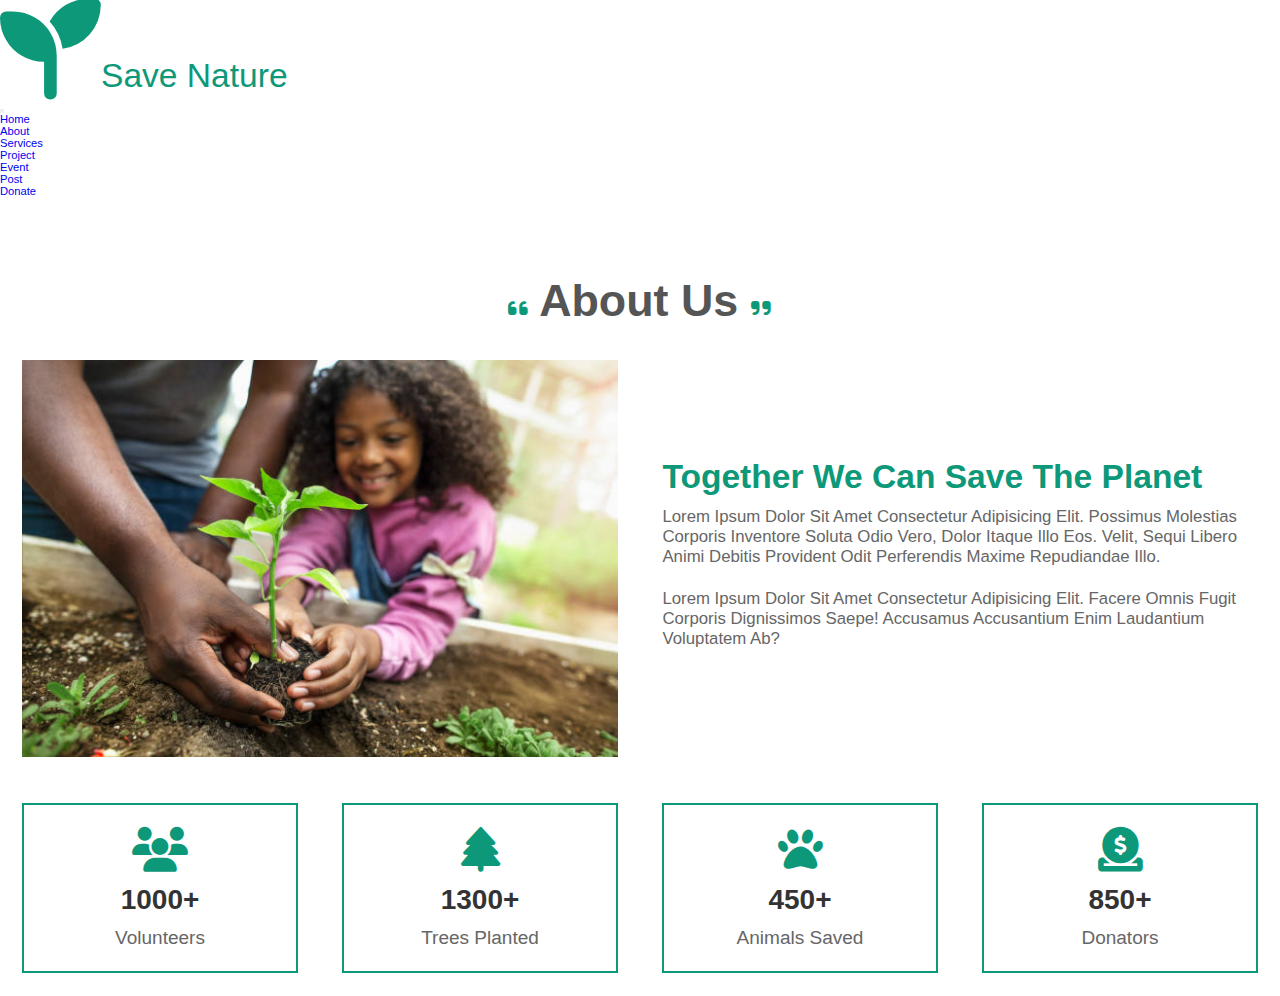
<file: about.html>
<!DOCTYPE html>
<html lang="en">

<head>
    <meta charset="UTF-8">
    <meta name="viewport" content="width=device-width, initial-scale=1.0">
    <title>Save Nature</title>

    <!-- font awesome cdn link  -->
    <link rel="stylesheet" href="https://cdnjs.cloudflare.com/ajax/libs/font-awesome/6.2.0/css/all.min.css">

    <!--css file link-->
    <link rel="stylesheet" href="https://cdn.jsdelivr.net/npm/bootstrap@4.1.3/dist/css/bootstrap.min.css"
        integrity="sha384-MCw98/SFnGE8fJT3GXwEOngsV7Zt27NXFoaoApmYm81iuXoPkFOJwJ8ERdknLPMO" crossorigin="anonymous">

    <!-- custom css file link  -->
    <link rel="stylesheet" href="style.css">

</head>

<body>


<!-- header section starts  -->

<div class="container-fluid ">
    <div class="row">
        <div class="col-4"> <a href="index.html" class="homelogo"><i class="fas fa-seedling fa-spin fa-3x"></i>save
                nature</a>
        </div>
        <div class="col-8">
            <nav class="navbar navbar-expand-lg navbar-light bg-light">
               
                <button class="navbar-toggler" type="button" data-toggle="collapse" data-target="#navbarNav"
                    aria-controls="navbarNav" aria-expanded="false" aria-label="Toggle navigation">
                    <span class="navbar-toggler-icon"></span>
                </button>
                <div class="collapse navbar-collapse" id="navbarNav">
                    <ul class="navbar-nav">
                        <li class="nav-item active">
                            <a class="nav-link" href="index.html">Home <span class="sr-only">(current)</span></a>
                        </li>
                        <li class="nav-item">
                            <a class="nav-link" href="about.html">About</a>
                        </li>
                        <li class="nav-item">
                            <a class="nav-link" href="services.html">Services</a>
                        </li>
                        <li class="nav-item">
                            <a class="nav-link" href="project.html">Project</a>
                        </li>
                        <li class="nav-item">
                            <a class="nav-link" href="event.html">Event</a>
                        </li>
                        <li class="nav-item">
                            <a class="nav-link" href="post#">Post</a>
                        </li>
                        <li class="nav-item">
                            <a class="nav-link" href="donate.html">Donate</a>
                        </li>
                    </ul>
                </div>
            </nav>

        </div>
    </div>
</div>

<!-- header section ends -->



 <!-- about section starts  -->

 <section class="about" id="about">

    <h1 class="heading"> <i class="fas fa-quote-left"></i> about us <i class="fas fa-quote-right"></i> </h1>

    <div class="row">

        <div class="image">
            <img src="images/about-img.jpg" alt="">
        </div>

        <div class="content">
            <h3>together we can save the planet</h3>
            <p>Lorem ipsum dolor sit amet consectetur adipisicing elit. Possimus molestias corporis inventore soluta
                odio vero, dolor itaque illo eos. Velit, sequi libero animi debitis provident odit perferendis
                maxime repudiandae illo.</p>
            <p>Lorem ipsum dolor sit amet consectetur adipisicing elit. Facere omnis fugit corporis dignissimos
                saepe! Accusamus accusantium enim laudantium voluptatem ab?</p>
            
        </div>

    </div>

    <div class="box-container">

        <div class="box">
            <i class="fas fa-users"></i>
            <h3>1000+</h3>
            <p>volunteers</p>
        </div>

        <div class="box">
            <i class="fas fa-tree"></i>
            <h3>1300+</h3>
            <p>trees planted</p>
        </div>

        <div class="box">
            <i class="fas fa-paw"></i>
            <h3>450+</h3>
            <p>animals saved</p>
        </div>

        <div class="box">
            <i class="fas fa-donate"></i>
            <h3>850+</h3>
            <p>donators</p>
        </div>

    </div>

</section>

<!-- about section ends -->
</file>
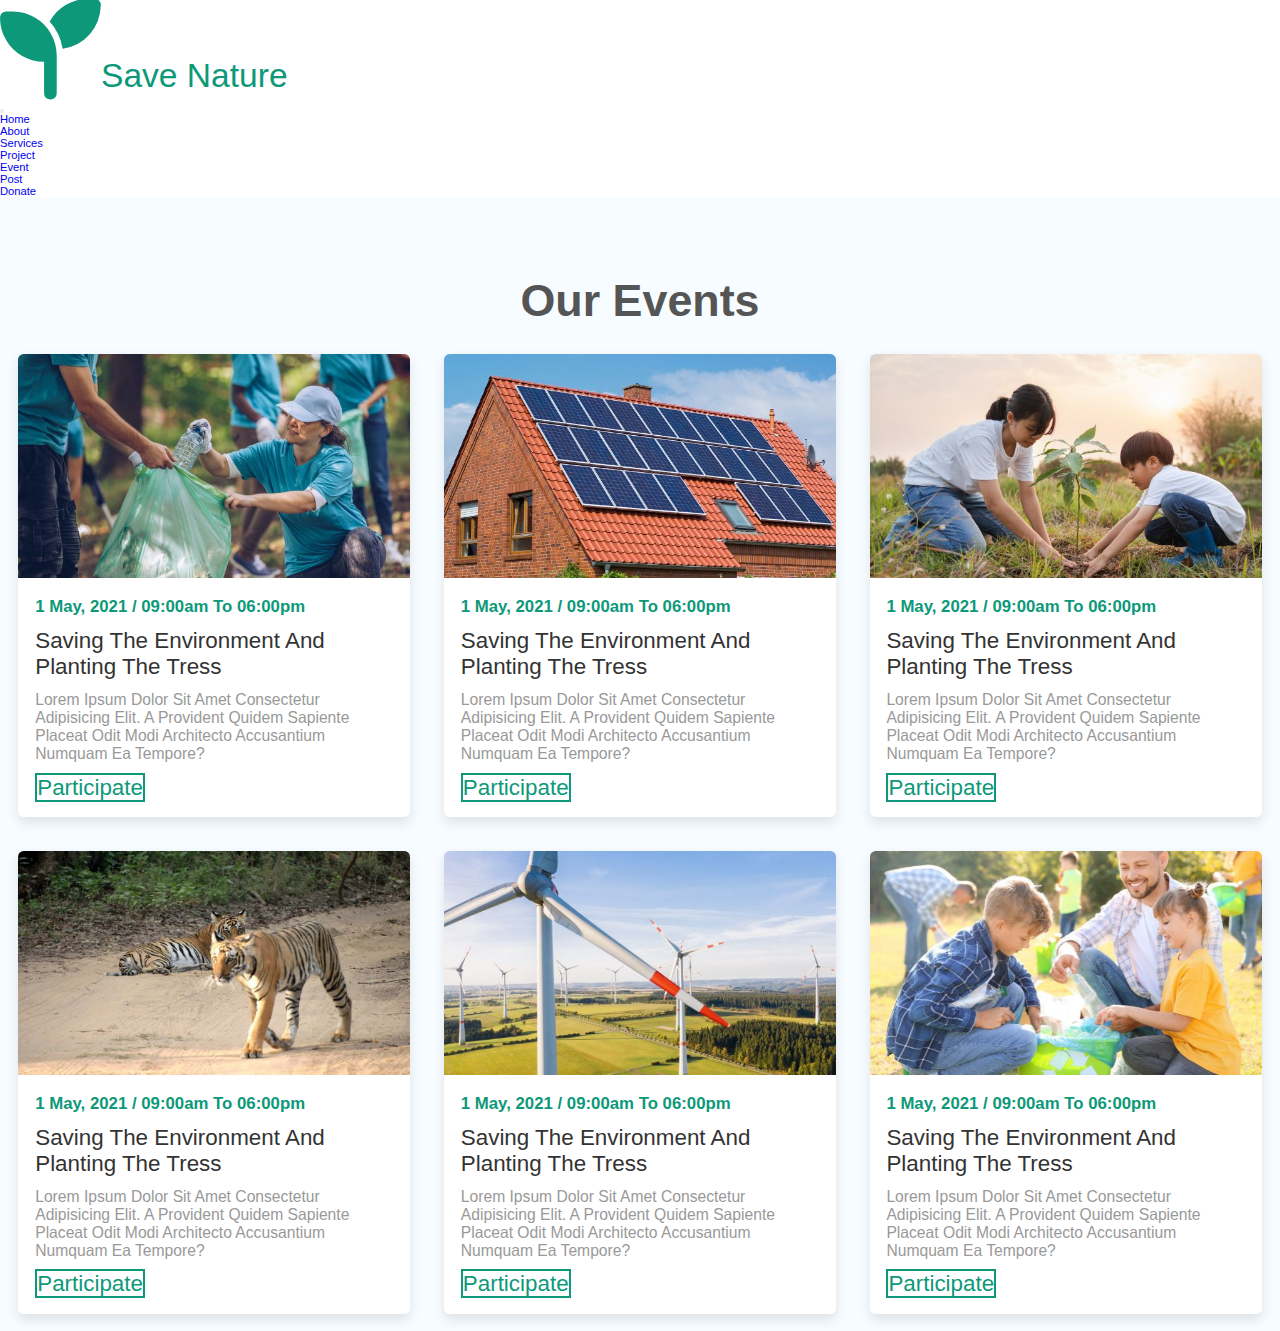
<file: event.html>
<!DOCTYPE html>
 <html lang="en">
 
 <head>
     <meta charset="UTF-8">
     <meta name="viewport" content="width=device-width, initial-scale=1.0">
     <title>Save Nature</title>
 
     <!-- font awesome cdn link  -->
     <link rel="stylesheet" href="https://cdnjs.cloudflare.com/ajax/libs/font-awesome/6.2.0/css/all.min.css">
 
     <!--css file link-->
     <link rel="stylesheet" href="https://cdn.jsdelivr.net/npm/bootstrap@4.1.3/dist/css/bootstrap.min.css"
         integrity="sha384-MCw98/SFnGE8fJT3GXwEOngsV7Zt27NXFoaoApmYm81iuXoPkFOJwJ8ERdknLPMO" crossorigin="anonymous">
 
     <!-- custom css file link  -->
     <link rel="stylesheet" href="style.css">
 
 </head>
 
 <body>
 
 
 <!-- header section starts  -->
 
 <div class="container-fluid ">
     <div class="row">
         <div class="col-4"> <a href="index.html" class="homelogo"><i class="fas fa-seedling fa-spin fa-3x"></i>save
                 nature</a>
         </div>
         <div class="col-8">
             <nav class="navbar navbar-expand-lg navbar-light bg-light">
                
                 <button class="navbar-toggler" type="button" data-toggle="collapse" data-target="#navbarNav"
                     aria-controls="navbarNav" aria-expanded="false" aria-label="Toggle navigation">
                     <span class="navbar-toggler-icon"></span>
                 </button>
                 <div class="collapse navbar-collapse" id="navbarNav">
                     <ul class="navbar-nav">
                         <li class="nav-item active">
                             <a class="nav-link" href="home.html">Home <span class="sr-only">(current)</span></a>
                         </li>
                         <li class="nav-item">
                             <a class="nav-link" href="about.html">About</a>
                         </li>
                         <li class="nav-item">
                             <a class="nav-link" href="services.html">Services</a>
                         </li>
                         <li class="nav-item">
                             <a class="nav-link" href="project.html">Project</a>
                         </li>
                         <li class="nav-item">
                             <a class="nav-link" href="event.html">Event</a>
                         </li>
                         <li class="nav-item">
                             <a class="nav-link" href="post.html">Post</a>
                         </li>
                         <li class="nav-item">
                             <a class="nav-link" href="donate.html">Donate</a>
                         </li>
                     </ul>
                 </div>
             </nav>
 
         </div>
     </div>
 </div>
 </body>
 <!-- header section ends -->
 
 
 
 <!-- events section starts  -->

 <section class="events" id="events">

    <h1 class="heading">our events</h1>

    <div class="box-container">

        <div class="box">
            <img src="imagess/event1.jpg" alt="">
            <div class="content">
                <h3>1 may, 2021 / 09:00am to 06:00pm</h3>
                <a href="#" class="title">saving the environment and planting the tress</a>
                <p>Lorem ipsum dolor sit amet consectetur adipisicing elit. A provident quidem sapiente placeat odit modi architecto accusantium numquam ea tempore?</p>
                <a href="#" class="btn">participate</a>
            </div>
        </div>

        <div class="box">
            <img src="imagess/event2.jpg" alt="">
            <div class="content">
                <h3>1 may, 2021 / 09:00am to 06:00pm</h3>
                <a href="#" class="title">saving the environment and planting the tress</a>
                <p>Lorem ipsum dolor sit amet consectetur adipisicing elit. A provident quidem sapiente placeat odit modi architecto accusantium numquam ea tempore?</p>
                <a href="#" class="btn">participate</a>
            </div>
        </div>

        <div class="box">
            <img src="imagess/event3.jpg" alt="">
            <div class="content">
                <h3>1 may, 2021 / 09:00am to 06:00pm</h3>
                <a href="#" class="title">saving the environment and planting the tress</a>
                <p>Lorem ipsum dolor sit amet consectetur adipisicing elit. A provident quidem sapiente placeat odit modi architecto accusantium numquam ea tempore?</p>
                <a href="#" class="btn">participate</a>
            </div>
        </div>

        <div class="box">
            <img src="imagess/event4.jpg" alt="">
            <div class="content">
                <h3>1 may, 2021 / 09:00am to 06:00pm</h3>
                <a href="#" class="title">saving the environment and planting the tress</a>
                <p>Lorem ipsum dolor sit amet consectetur adipisicing elit. A provident quidem sapiente placeat odit modi architecto accusantium numquam ea tempore?</p>
                <a href="#" class="btn">participate</a>
            </div>
        </div>

        <div class="box">
            <img src="imagess/event5.jpg" alt="">
            <div class="content">
                <h3>1 may, 2021 / 09:00am to 06:00pm</h3>
                <a href="#" class="title">saving the environment and planting the tress</a>
                <p>Lorem ipsum dolor sit amet consectetur adipisicing elit. A provident quidem sapiente placeat odit modi architecto accusantium numquam ea tempore?</p>
                <a href="#" class="btn">participate</a>
            </div>
        </div>

        <div class="box">
            <img src="imagess/event6.jpg" alt="">
            <div class="content">
                <h3>1 may, 2021 / 09:00am to 06:00pm</h3>
                <a href="#" class="title">saving the environment and planting the tress</a>
                <p>Lorem ipsum dolor sit amet consectetur adipisicing elit. A provident quidem sapiente placeat odit modi architecto accusantium numquam ea tempore?</p>
                <a href="#" class="btn">participate</a>
            </div>
        </div>

    </div>

</section>

<!-- events section ends -->
</file>
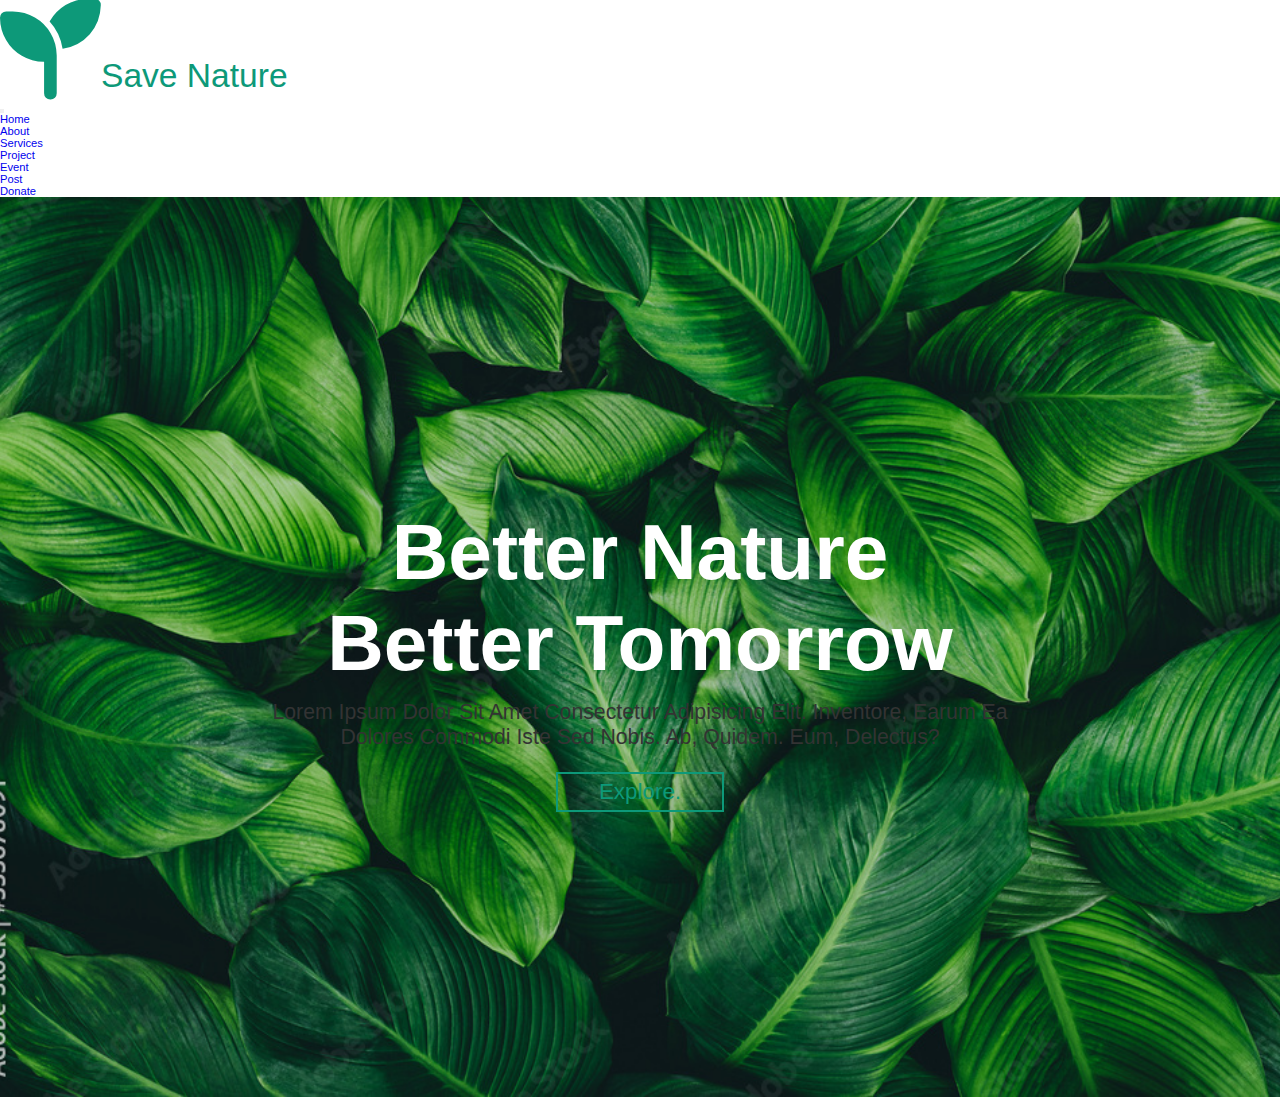
<file: home.html>
<!DOCTYPE html>
<html lang="en">

<head>
    <meta charset="UTF-8">
    <meta name="viewport" content="width=device-width, initial-scale=1.0">
    <title>Save Nature</title>

    <!-- font awesome cdn link  -->
    <link rel="stylesheet" href="https://cdnjs.cloudflare.com/ajax/libs/font-awesome/6.2.0/css/all.min.css">

    <!--css file link-->
    <link rel="stylesheet" href="https://cdn.jsdelivr.net/npm/bootstrap@4.1.3/dist/css/bootstrap.min.css"
        integrity="sha384-MCw98/SFnGE8fJT3GXwEOngsV7Zt27NXFoaoApmYm81iuXoPkFOJwJ8ERdknLPMO" crossorigin="anonymous">

    <!-- custom css file link  -->
    <link rel="stylesheet" href="style.css">

</head>

<body>


<!-- header section starts  -->

<div class="container-fluid ">
    <div class="row">
        <div class="col-4"> <a href="index.html" class="homelogo"><i class="fas fa-seedling fa-spin fa-3x"></i>save
                nature</a>
        </div>
        <div class="col-8">
            <nav class="navbar navbar-expand-lg navbar-light bg-light">
               
                <button class="navbar-toggler" type="button" data-toggle="collapse" data-target="#navbarNav"
                    aria-controls="navbarNav" aria-expanded="false" aria-label="Toggle navigation">
                    <span class="navbar-toggler-icon"></span>
                </button>
                <div class="collapse navbar-collapse" id="navbarNav">
                    <ul class="navbar-nav">
                        <li class="nav-item active">
                            <a class="nav-link" href="index.html">Home <span class="sr-only">(current)</span></a>
                        </li>
                        <li class="nav-item">
                            <a class="nav-link" href="about.html">About</a>
                        </li>
                        <li class="nav-item">
                            <a class="nav-link" href="services.html">Services</a>
                        </li>
                        <li class="nav-item">
                            <a class="nav-link" href="project.html">Project</a>
                        </li>
                        <li class="nav-item">
                            <a class="nav-link" href="event.html">Event</a>
                        </li>
                        <li class="nav-item">
                            <a class="nav-link" href="post.html">Post</a>
                        </li>
                        <li class="nav-item">
                            <a class="nav-link" href="donate.html">Donate</a>
                        </li>
                    </ul>
                </div>
            </nav>

        </div>
    </div>
</div>

<!-- header section ends -->

<!-- home section starts  -->

<section class="home" id="home">

    <div class="content">

        <br>
        <br>
        <br>
        <h1>better nature</h1>
        <h1> better tomorrow</h1>
        <p>Lorem ipsum dolor sit amet consectetur adipisicing elit. Inventore, earum ea dolores commodi iste sed
            nobis. Ab, quidem. Eum, delectus?</p>
        <a href="home.html"><button class="btn">explore.</button></a>

    </div>

</section>

<!-- home section ends -->
</file>
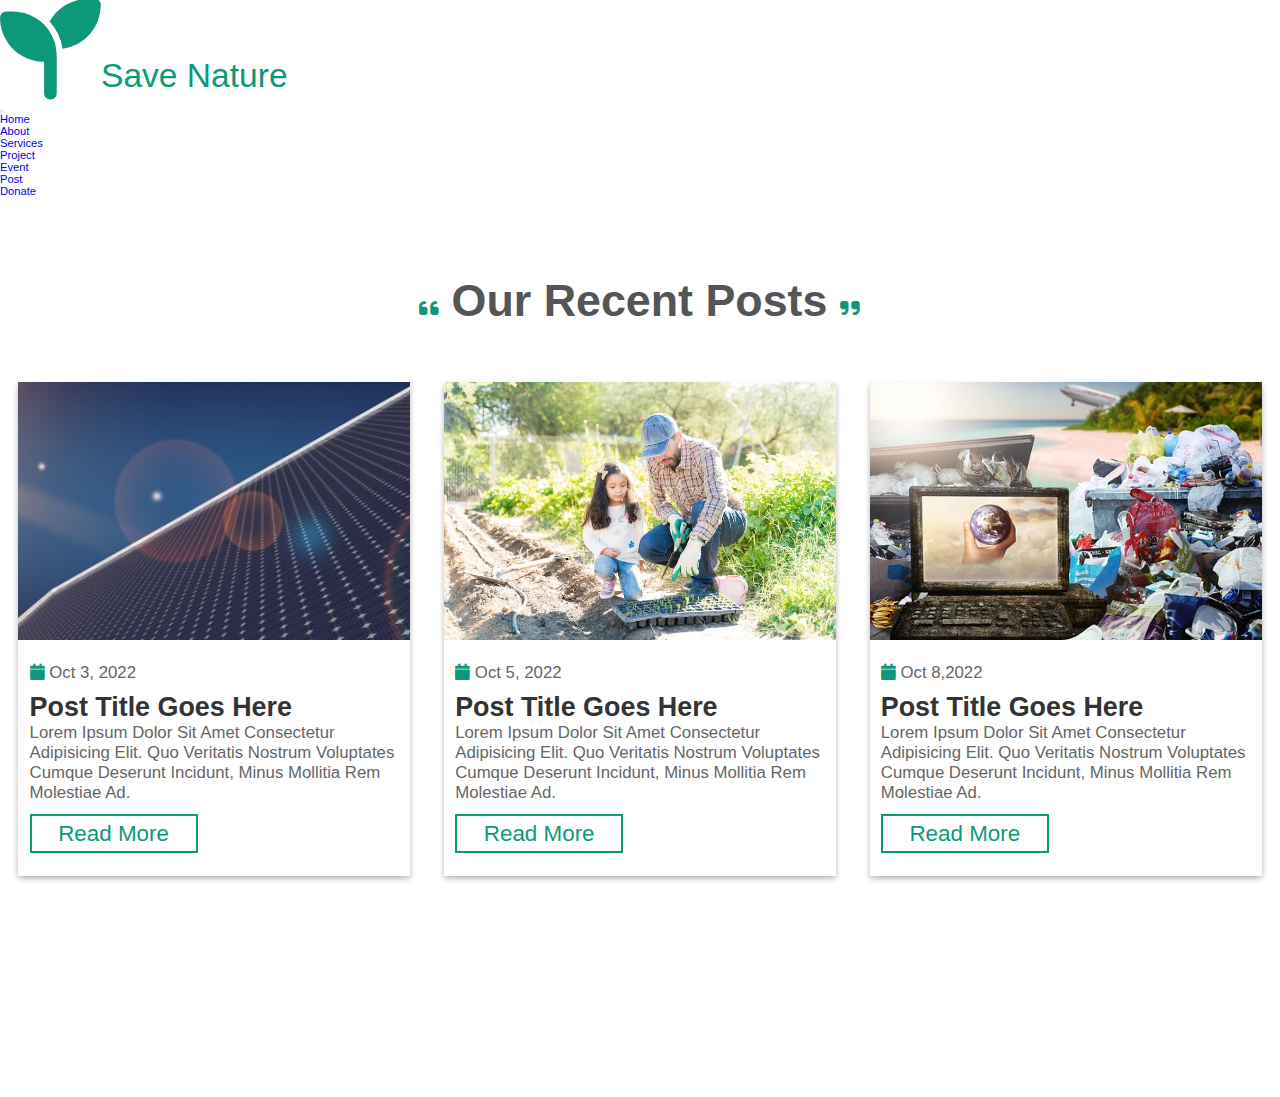
<file: post.html>
<!DOCTYPE html>
<html lang="en">

<head>
    <meta charset="UTF-8">
    <meta name="viewport" content="width=device-width, initial-scale=1.0">
    <title>Save Nature</title>

    <!-- font awesome cdn link  -->
    <link rel="stylesheet" href="https://cdnjs.cloudflare.com/ajax/libs/font-awesome/6.2.0/css/all.min.css">

    <!--css file link-->
    <link rel="stylesheet" href="https://cdn.jsdelivr.net/npm/bootstrap@4.1.3/dist/css/bootstrap.min.css"
        integrity="sha384-MCw98/SFnGE8fJT3GXwEOngsV7Zt27NXFoaoApmYm81iuXoPkFOJwJ8ERdknLPMO" crossorigin="anonymous">

    <!-- custom css file link  -->
    <link rel="stylesheet" href="style.css">

</head>

<body>


<!-- header section starts  -->

<div class="container-fluid ">
    <div class="row">
        <div class="col-4"> <a href="index.html" class="homelogo"><i class="fas fa-seedling fa-spin fa-3x"></i>save
                nature</a>
        </div>
        <div class="col-8">
            <nav class="navbar navbar-expand-lg navbar-light bg-light">
               
                <button class="navbar-toggler" type="button" data-toggle="collapse" data-target="#navbarNav"
                    aria-controls="navbarNav" aria-expanded="false" aria-label="Toggle navigation">
                    <span class="navbar-toggler-icon"></span>
                </button>
                <div class="collapse navbar-collapse" id="navbarNav">
                    <ul class="navbar-nav">
                        <li class="nav-item active">
                            <a class="nav-link" href="index.html">Home <span class="sr-only">(current)</span></a>
                        </li>
                        <li class="nav-item">
                            <a class="nav-link" href="about.html">About</a>
                        </li>
                        <li class="nav-item">
                            <a class="nav-link" href="services.html">Services</a>
                        </li>
                        <li class="nav-item">
                            <a class="nav-link" href="project.html">Project</a>
                        </li>
                        <li class="nav-item">
                            <a class="nav-link" href="event.html">Event</a>
                        </li>
                        <li class="nav-item">
                            <a class="nav-link" href="post.html">Post</a>
                        </li>
                        <li class="nav-item">
                            <a class="nav-link" href="donate.html">Donate</a>
                        </li>
                    </ul>
                </div>
            </nav>

        </div>
    </div>
</div>

<!-- header section ends -->

<!-- post section starts  -->

<section class="post" id="post">

    <h1 class="heading"> <i class="fas fa-quote-left"></i> our recent posts <i class="fas fa-quote-right"></i> </h1>

    <div class="box-container">

        <div class="box">
            <img src="images/img1.jpg" alt="">
            <div class="content">
                <span> <i class="fas fa-calendar"></i> oct 3, 2022 </span>
                <h3>post title goes here</h3>
                <p>Lorem ipsum dolor sit amet consectetur adipisicing elit. Quo veritatis nostrum voluptates cumque
                    deserunt incidunt, minus mollitia rem molestiae ad.</p>
                <a href="#"><button class="btn">read more</button></a>
            </div>
        </div>

        <div class="box">
            <img src="images/img3.jpg" alt="">
            <div class="content">
                <span> <i class="fas fa-calendar"></i> oct 5, 2022 </span>
                <h3>post title goes here</h3>
                <p>Lorem ipsum dolor sit amet consectetur adipisicing elit. Quo veritatis nostrum voluptates cumque
                    deserunt incidunt, minus mollitia rem molestiae ad.</p>
                <a href="#"><button class="btn">read more</button></a>
            </div>
        </div>

        <div class="box">
            <img src="images/img6.jpg" alt="">
            <div class="content">
                <span> <i class="fas fa-calendar"></i> oct 8,2022 </span>
                <h3>post title goes here</h3>
                <p>Lorem ipsum dolor sit amet consectetur adipisicing elit. Quo veritatis nostrum voluptates cumque
                    deserunt incidunt, minus mollitia rem molestiae ad.</p>
                <a href="#"><button class="btn">read more</button></a>
            </div>
        </div>

    </div>

</section>

<!-- post section ends -->
</file>
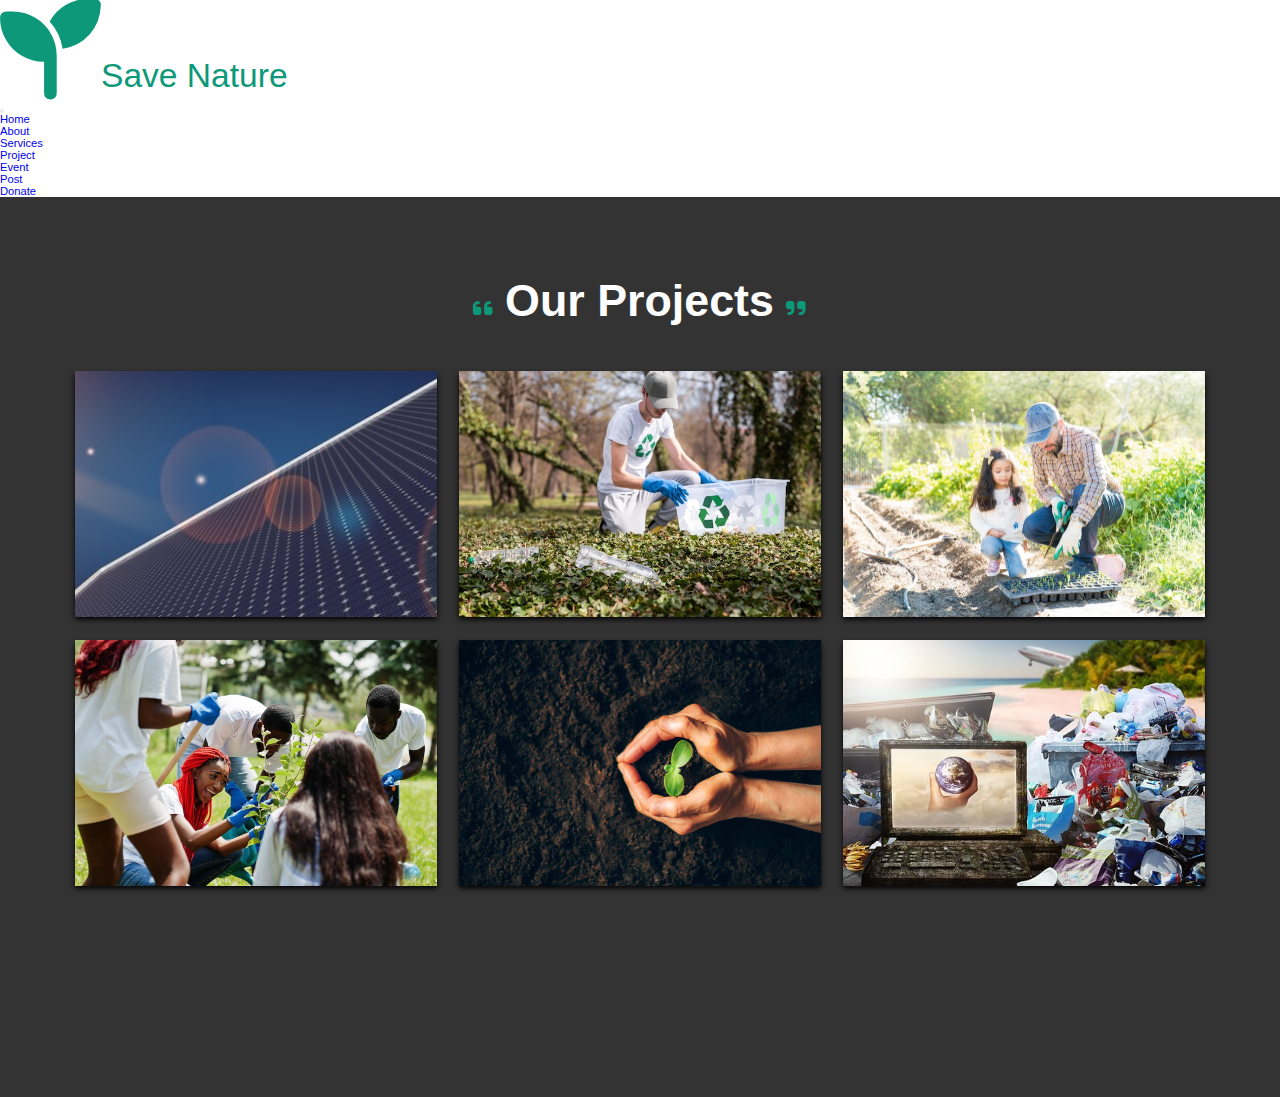
<file: project.html>
<!DOCTYPE html>
<html lang="en">

<head>
    <meta charset="UTF-8">
    <meta name="viewport" content="width=device-width, initial-scale=1.0">
    <title>Save Nature</title>

    <!-- font awesome cdn link  -->
    <link rel="stylesheet" href="https://cdnjs.cloudflare.com/ajax/libs/font-awesome/6.2.0/css/all.min.css">

    <!--css file link-->
    <link rel="stylesheet" href="https://cdn.jsdelivr.net/npm/bootstrap@4.1.3/dist/css/bootstrap.min.css"
        integrity="sha384-MCw98/SFnGE8fJT3GXwEOngsV7Zt27NXFoaoApmYm81iuXoPkFOJwJ8ERdknLPMO" crossorigin="anonymous">

    <!-- custom css file link  -->
    <link rel="stylesheet" href="style.css">

</head>

<body>


<!-- header section starts  -->

<div class="container-fluid ">
    <div class="row">
        <div class="col-4"> <a href="index.html" class="homelogo"><i class="fas fa-seedling fa-spin fa-3x"></i>save
                nature</a>
        </div>
        <div class="col-8">
            <nav class="navbar navbar-expand-lg navbar-light bg-light">
               
                <button class="navbar-toggler" type="button" data-toggle="collapse" data-target="#navbarNav"
                    aria-controls="navbarNav" aria-expanded="false" aria-label="Toggle navigation">
                    <span class="navbar-toggler-icon"></span>
                </button>
                <div class="collapse navbar-collapse" id="navbarNav">
                    <ul class="navbar-nav">
                        <li class="nav-item active">
                            <a class="nav-link" href="index.html">Home <span class="sr-only">(current)</span></a>
                        </li>
                        <li class="nav-item">
                            <a class="nav-link" href="about.html">About</a>
                        </li>
                        <li class="nav-item">
                            <a class="nav-link" href="services.html">Services</a>
                        </li>
                        <li class="nav-item">
                            <a class="nav-link" href="project.html">Project</a>
                        </li>
                        <li class="nav-item">
                            <a class="nav-link" href="event.html">Event</a>
                        </li>
                        <li class="nav-item">
                            <a class="nav-link" href="post.html">Post</a>
                        </li>
                        <li class="nav-item">
                            <a class="nav-link" href="donate.html">Donate</a>
                        </li>
                    </ul>
                </div>
            </nav>

        </div>
    </div>
</div>

<!-- header section ends -->

<!-- project section starts  -->

<section class="project" id="project">

    <h1 class="heading"> <i class="fas fa-quote-left"></i> our projects <i class="fas fa-quote-right"></i> </h1>

    <div class="box-container">

        <div class="box">
            <img src="images/img1.jpg" alt="">
            <div class="icons">
                <a style="--i:1;" href="#" class="fas fa-heart"></a>
                <a style="--i:2;" href="#" class="fas fa-share"></a>
                <a style="--i:3;" href="#" class="fas fa-comment"></a>
            </div>
        </div>

        <div class="box">
            <img src="images/img2.jpg" alt="">
            <div class="icons">
                <a style="--i:1;" href="#" class="fas fa-heart"></a>
                <a style="--i:2;" href="#" class="fas fa-share"></a>
                <a style="--i:3;" href="#" class="fas fa-comment"></a>
            </div>
        </div>

        <div class="box">
            <img src="images/img3.jpg" alt="">
            <div class="icons">
                <a style="--i:1;" href="#" class="fas fa-heart"></a>
                <a style="--i:2;" href="#" class="fas fa-share"></a>
                <a style="--i:3;" href="#" class="fas fa-comment"></a>
            </div>
        </div>

        <div class="box">
            <img src="images/img4.jpg" alt="">
            <div class="icons">
                <a style="--i:1;" href="#" class="fas fa-heart"></a>
                <a style="--i:2;" href="#" class="fas fa-share"></a>
                <a style="--i:3;" href="#" class="fas fa-comment"></a>
            </div>
        </div>

        <div class="box">
            <img src="images/img5.jpg" alt="">
            <div class="icons">
                <a style="--i:1;" href="#" class="fas fa-heart"></a>
                <a style="--i:2;" href="#" class="fas fa-share"></a>
                <a style="--i:3;" href="#" class="fas fa-comment"></a>
            </div>
        </div>

        <div class="box">
            <img src="images/img6.jpg" alt="">
            <div class="icons">
                <a style="--i:1;" href="#" class="fas fa-heart"></a>
                <a style="--i:2;" href="#" class="fas fa-share"></a>
                <a style="--i:3;" href="#" class="fas fa-comment"></a>
            </div>
        </div>

    </div>

</section>

<!-- project section ends -->
</file>
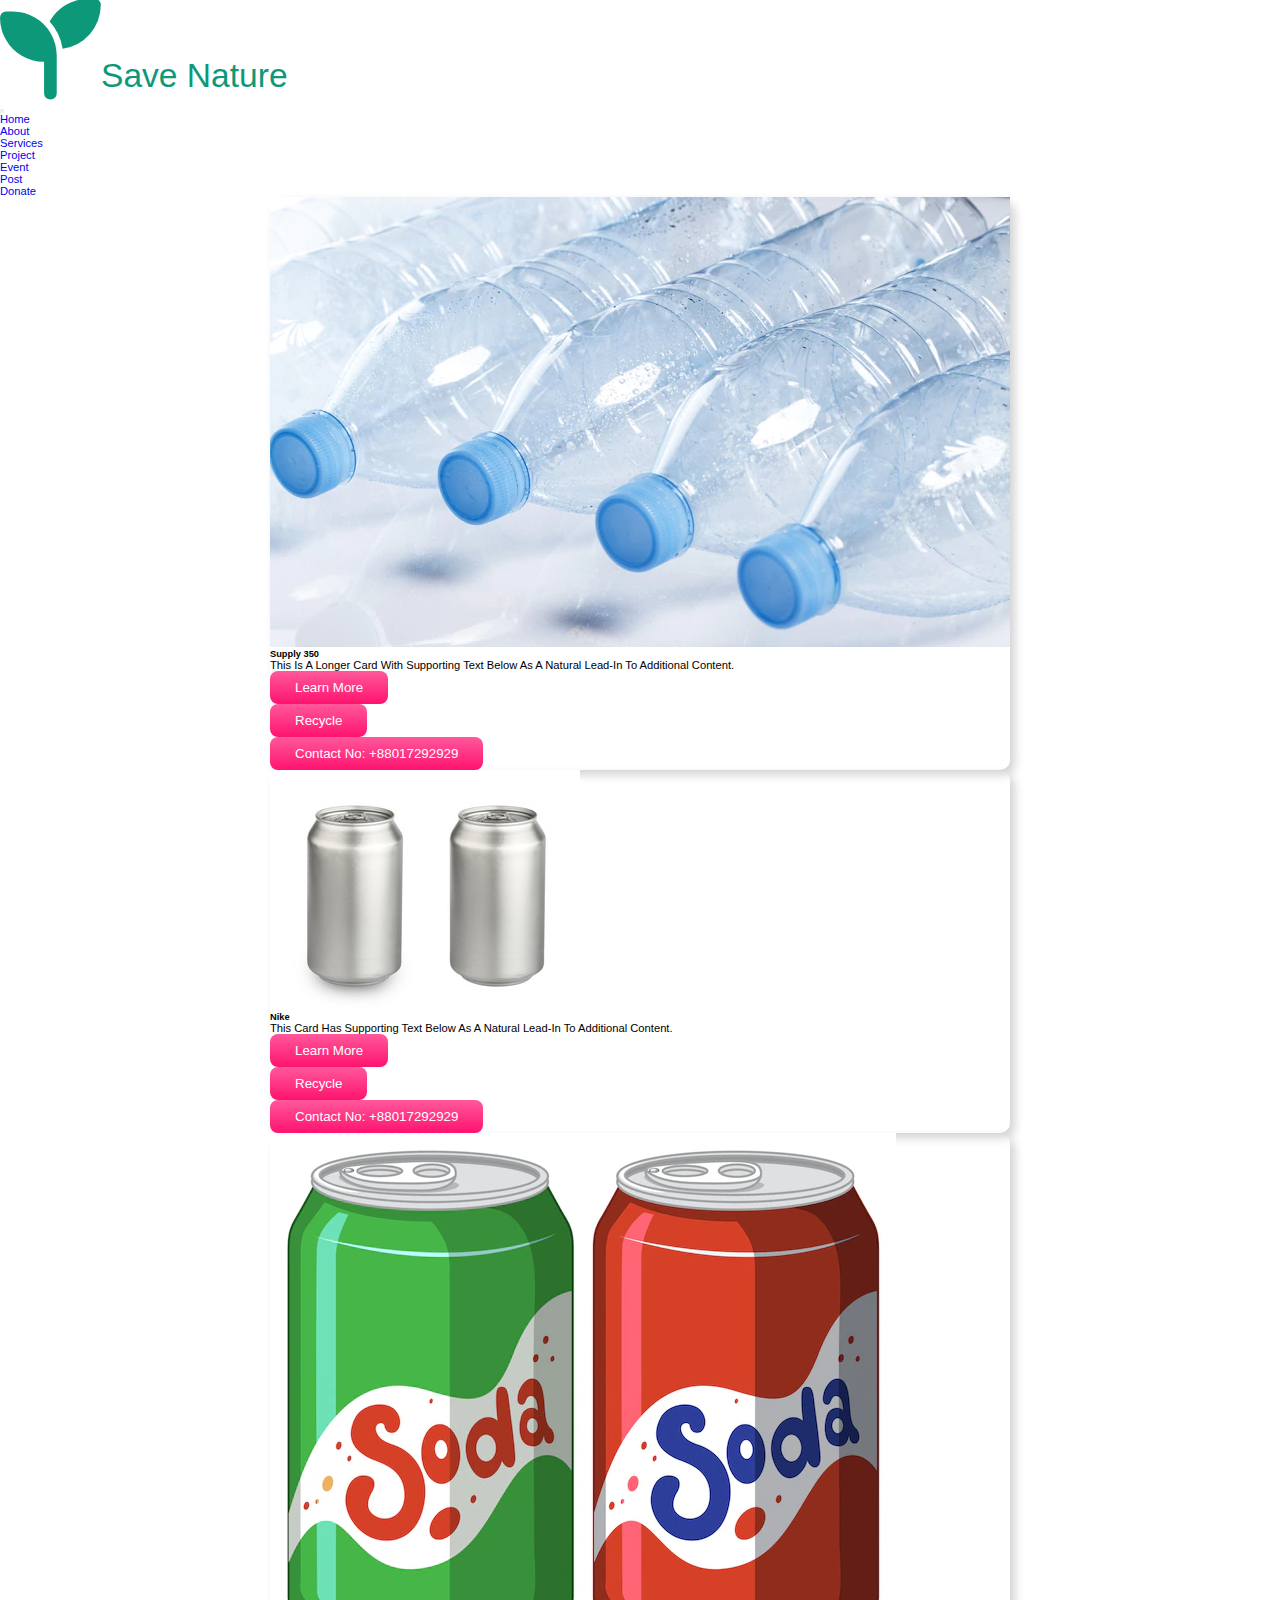
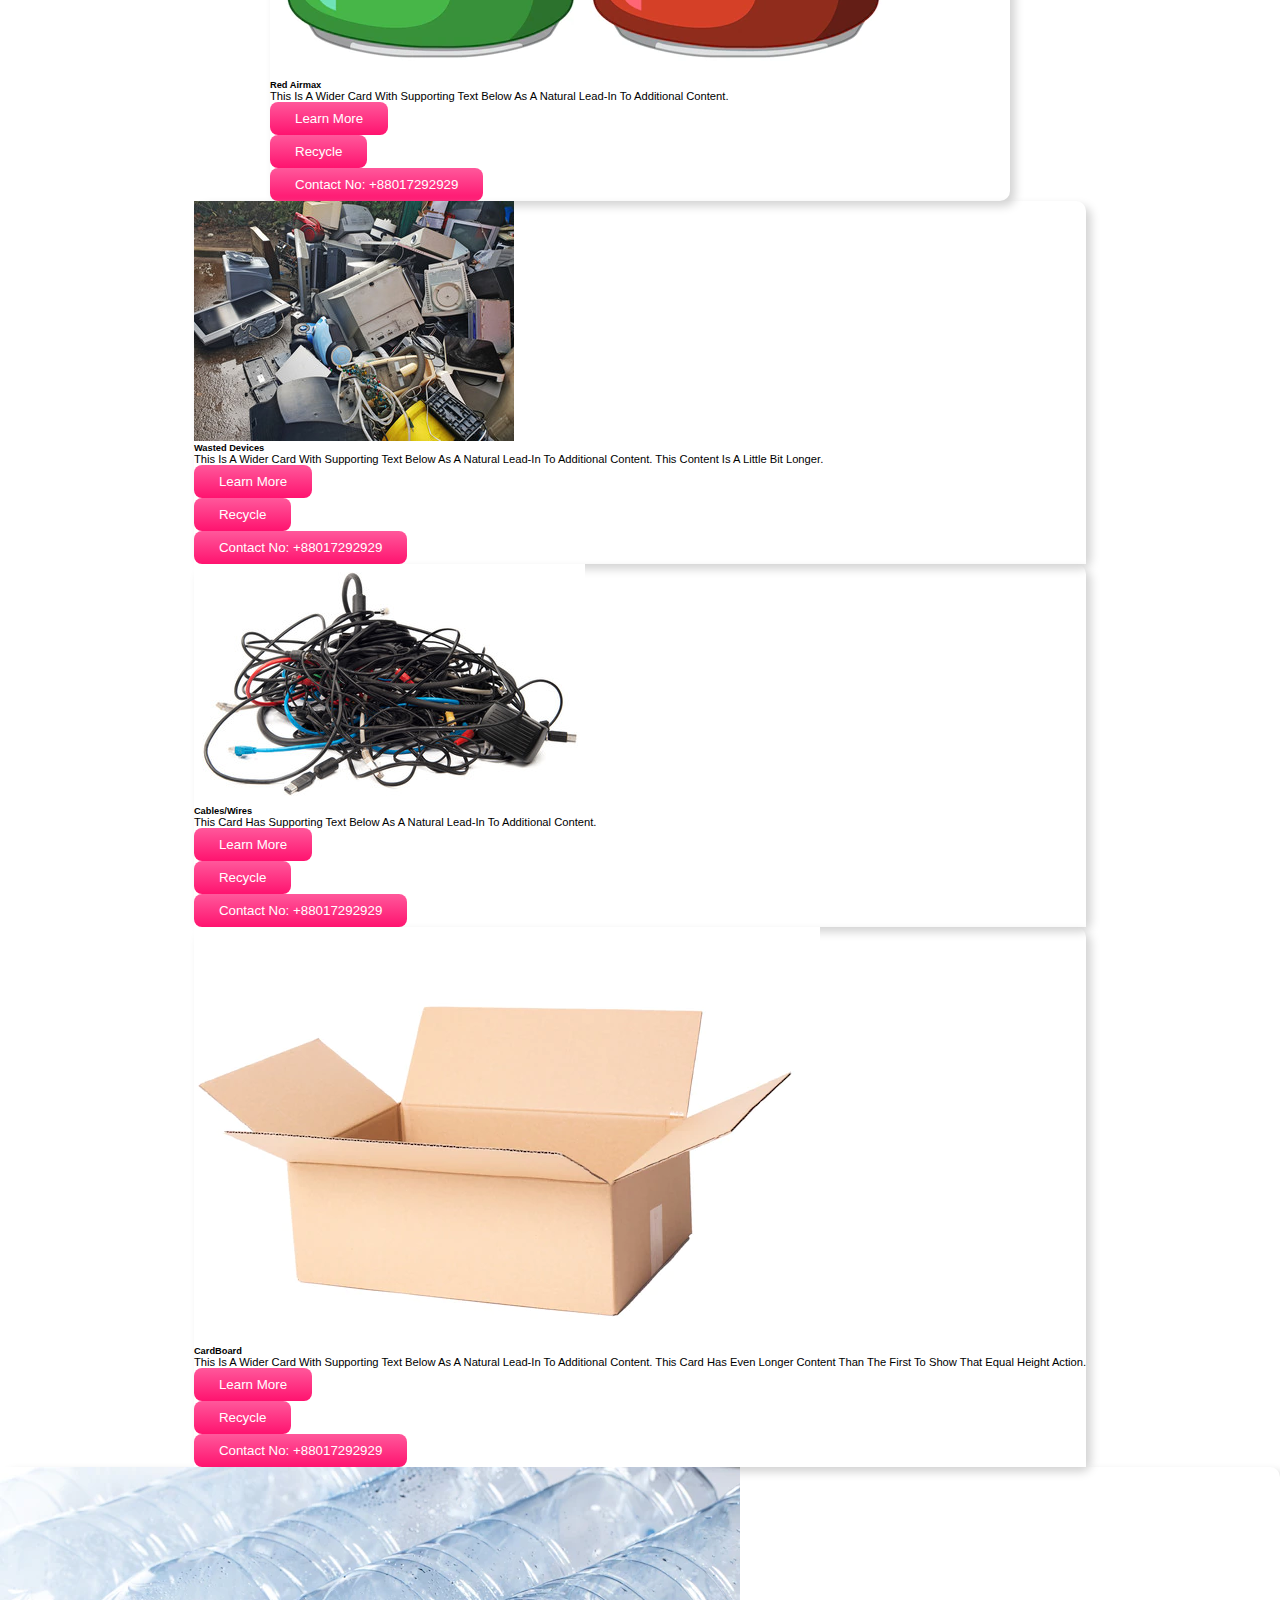
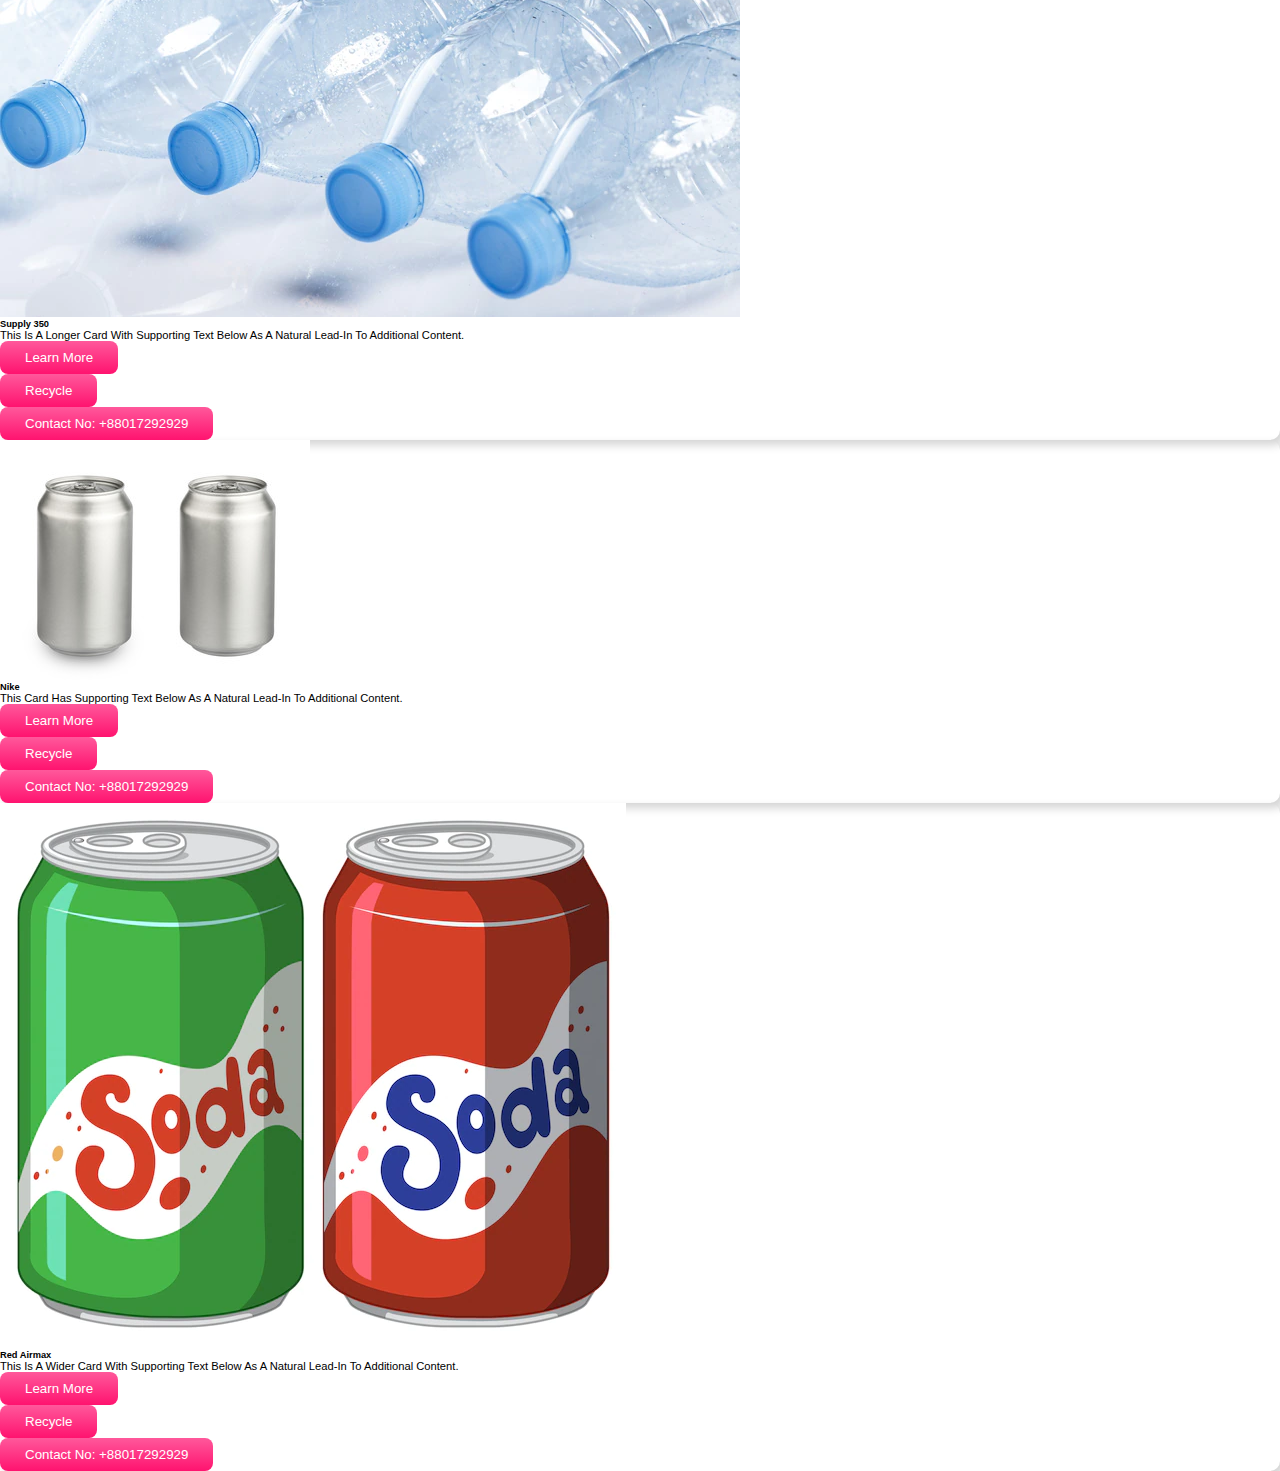
<file: recycle.html>
<!DOCTYPE html>
<html lang="en">

<head>
    <meta charset="UTF-8">
    <meta name="viewport" content="width=device-width, initial-scale=1.0">
    <title>Save Nature</title>

    <!-- font awesome cdn link  -->
    <link rel="stylesheet" href="https://cdnjs.cloudflare.com/ajax/libs/font-awesome/6.2.0/css/all.min.css">

    <!--css file link-->
    <link rel="stylesheet" href="https://cdn.jsdelivr.net/npm/bootstrap@4.1.3/dist/css/bootstrap.min.css"
        integrity="sha384-MCw98/SFnGE8fJT3GXwEOngsV7Zt27NXFoaoApmYm81iuXoPkFOJwJ8ERdknLPMO" crossorigin="anonymous">

    <!-- custom css file link  -->
    <link rel="stylesheet" href="style.css">

</head>

<body>


<!-- header section starts  -->

<div class="container-fluid ">
    <div class="row">
        <div class="col-4"> <a href="index.html" class="homelogo"><i class="fas fa-seedling fa-spin fa-3x"></i>save
                nature</a>
        </div>
        <div class="col-8">
            <nav class="navbar navbar-expand-lg navbar-light bg-light">
               
                <button class="navbar-toggler" type="button" data-toggle="collapse" data-target="#navbarNav"
                    aria-controls="navbarNav" aria-expanded="false" aria-label="Toggle navigation">
                    <span class="navbar-toggler-icon"></span>
                </button>
                <div class="collapse navbar-collapse" id="navbarNav">
                    <ul class="navbar-nav">
                        <li class="nav-item active">
                            <a class="nav-link" href="home.html">Home <span class="sr-only">(current)</span></a>
                        </li>
                        <li class="nav-item">
                            <a class="nav-link" href="about.html">About</a>
                        </li>
                        <li class="nav-item">
                            <a class="nav-link" href="services.html">Services</a>
                        </li>
                        <li class="nav-item">
                            <a class="nav-link" href="project.html">Project</a>
                        </li>
                        <li class="nav-item">
                            <a class="nav-link" href="event.html">Event</a>
                        </li>
                        <li class="nav-item">
                            <a class="nav-link" href="post.html">Post</a>
                        </li>
                        <li class="nav-item">
                            <a class="nav-link" href="donate.html">Donate</a>
                        </li>
                    </ul>
                </div>
            </nav>

        </div>
    </div>
</div>
</body>
<!-- header section ends -->

<!-- recycle sdection starts -->
<div class="container" id="bottle">
    
    <div class="card-deck">
        <div class="card">
          <img class="card-img-top" src="imagesss/plastic-bottle.webp" alt="Card image cap">
          <div class="card-body">
            <h5 class="card-title">Supply 350</h5>
            <p class="card-text">This is a longer card with supporting text below as a natural lead-in to additional content.</p>
            
            <h6><a href="bottle.html"><button class="recycle-button">Learn more</button></a></h6>
            <a href="login.html"><button class="recycle-button">Recycle</button></a>
            <h6><button class="recycle-button">Contact No: +88017292929</button></h6>
          </div>
        </div>
        <div class="card">
          <img class="card-img-top" src="imagesss/can.jpg" alt="Card image cap">
          <div class="card-body">
            <h5 class="card-title">Nike</h5>
            <p class="card-text">This card has supporting text below as a natural lead-in to additional content.</p>
         
         <h6><a href="can.html"><button class="recycle-button">Learn more</button></a></h6>
            <a href="login.html"><button class="recycle-button">Recycle</button></a>
            <h6><button class="recycle-button">Contact No: +88017292929</button></h6>
       
          </div>
        </div>

        <div class="card">
          <img class="card-img-top" src="imagesss/soda-can.webp" alt="Card image cap">
          <div class="card-body">
            <h5 class="card-title">Red Airmax</h5>
            <p class="card-text">This is a wider card with supporting text below as a natural lead-in to additional content.</p>
           <h6><a href="sodacan.html"><button class="recycle-button">Learn more</button></a></h6>
            <a href="login.html"><button class="recycle-button">Recycle</button></a>
            <h6><button class="recycle-button">Contact No: +88017292929</button></h6>
       
          </div>
        </div>
      </div>
</div>
<div class="container">
    <div class="card-deck">
        <div class="card">
          <img class="card-img-top" src="imagesss/devices.jpg" alt="Card image cap">
          <div class="card-body">
            <h5 class="card-title">Wasted devices</h5>
      
            <p class="card-text">This is a wider card with supporting text below as a natural lead-in to additional content. This content is a little bit longer.</p>
          </div>
          <div class="card-footer">
           <h6><a href="bottle.html"><button class="recycle-button">Learn more</button></a></h6>
            <a href="login.html"><button class="recycle-button">Recycle</button></a>
            <h6><button class="recycle-button">Contact No: +88017292929</button></h6>
       
          </div>
        </div>
        <div class="card">
          <img class="card-img-top" src="imagesss/cables.jpg" alt="Card image cap">
          <div class="card-body">
            <h5 class="card-title">Cables/Wires</h5>
           
            <p class="card-text">This card has supporting text below as a natural lead-in to additional content.</p>
          </div>
          <div class="card-footer">
           <h6><a href="cable.html"><button class="recycle-button">Learn more</button></a></h6>
            <a href="login.html"><button class="recycle-button">Recycle</button></a>
            <h6><button class="recycle-button">Contact No: +88017292929</button></h6>
          </div>
        </div>
        <div class="card">
          <img class="card-img-top" src="imagesss/card board.webp" alt="Card image cap">
          <div class="card-body">
            <h5 class="card-title">CardBoard</h5>
       
            <p class="card-text">This is a wider card with supporting text below as a natural lead-in to additional content. This card has even longer content than the first to show that equal height action.</p>
          </div>
          <div class="card-footer">
           <h6><a href="cardboard.html"><button class="recycle-button">Learn more</button></a></h6>
            <a href="login.html"><button class="recycle-button">Recycle</button></a>
            <h6><button class="recycle-button">Contact No: +88017292929</button></h6>
       
          </div>
        </div>
      </div>
</div>
<div class="card-deck">
  <div class="card">
    <img class="card-img-top" src="imagesss/plastic-bottle.webp" alt="Card image cap">
    <div class="card-body">
      <h5 class="card-title">Supply 350</h5>
      <p class="card-text">This is a longer card with supporting text below as a natural lead-in to additional content.</p>
      
      <h6><a href="bottle.html"><button class="recycle-button">Learn more</button></a></h6>
      <a href="login.html"><button class="recycle-button">Recycle</button></a>
      <h6><button class="recycle-button">Contact No: +88017292929</button></h6>
    </div>
  </div>
  <div class="card">
    <img class="card-img-top" src="imagesss/can.jpg" alt="Card image cap">
    <div class="card-body">
      <h5 class="card-title">Nike</h5>
      <p class="card-text">This card has supporting text below as a natural lead-in to additional content.</p>
   
   <h6><a href="can.html"><button class="recycle-button">Learn more</button></a></h6>
      <a href="login.html"><button class="recycle-button">Recycle</button></a>
      <h6><button class="recycle-button">Contact No: +88017292929</button></h6>
 
    </div>
  </div>

  <div class="card">
    <img class="card-img-top" src="imagesss/soda-can.webp" alt="Card image cap">
    <div class="card-body">
      <h5 class="card-title">Red Airmax</h5>
      <p class="card-text">This is a wider card with supporting text below as a natural lead-in to additional content.</p>
     <h6><a href="sodacan.html"><button class="recycle-button">Learn more</button></a></h6>
      <a href="login.html"><button class="recycle-button">Recycle</button></a>
      <h6><button class="recycle-button">Contact No: +88017292929</button></h6>
 
    </div>
  </div>
</div>
</div>
<!-- recycle sdection ends -->
</file>
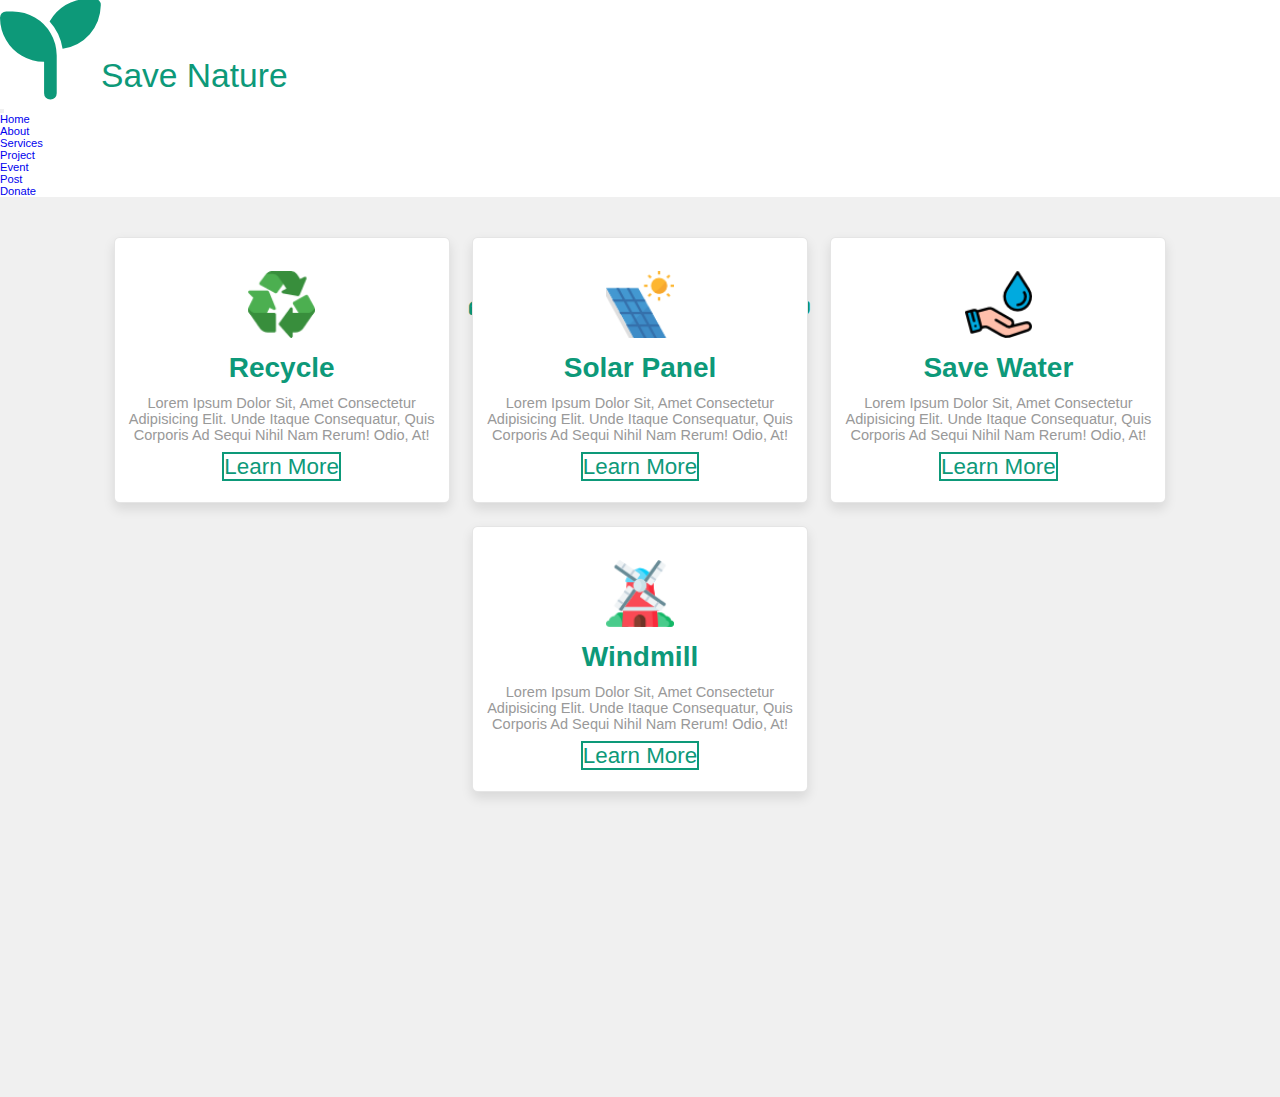
<file: services.html>
<!DOCTYPE html>
<html lang="en">

<head>
    <meta charset="UTF-8">
    <meta name="viewport" content="width=device-width, initial-scale=1.0">
    <title>Save Nature</title>

    <!-- font awesome cdn link  -->
    <link rel="stylesheet" href="https://cdnjs.cloudflare.com/ajax/libs/font-awesome/6.2.0/css/all.min.css">

    <!--css file link-->
    <link rel="stylesheet" href="https://cdn.jsdelivr.net/npm/bootstrap@4.1.3/dist/css/bootstrap.min.css"
        integrity="sha384-MCw98/SFnGE8fJT3GXwEOngsV7Zt27NXFoaoApmYm81iuXoPkFOJwJ8ERdknLPMO" crossorigin="anonymous">

    <!-- custom css file link  -->
    <link rel="stylesheet" href="style.css">

</head>

<body>


<!-- header section starts  -->

<div class="container-fluid ">
    <div class="row">
        <div class="col-4"> <a href="index.html" class="homelogo"><i class="fas fa-seedling fa-spin fa-3x"></i>save
                nature</a>
        </div>
        <div class="col-8">
            <nav class="navbar navbar-expand-lg navbar-light bg-light">
               
                <button class="navbar-toggler" type="button" data-toggle="collapse" data-target="#navbarNav"
                    aria-controls="navbarNav" aria-expanded="false" aria-label="Toggle navigation">
                    <span class="navbar-toggler-icon"></span>
                </button>
                <div class="collapse navbar-collapse" id="navbarNav">
                    <ul class="navbar-nav">
                        <li class="nav-item active">
                            <a class="nav-link" href="index.html">Home <span class="sr-only">(current)</span></a>
                        </li>
                        <li class="nav-item">
                            <a class="nav-link" href="about.html">About</a>
                        </li>
                        <li class="nav-item">
                            <a class="nav-link" href="services.html">Services</a>
                        </li>
                        <li class="nav-item">
                            <a class="nav-link" href="project.html">Project</a>
                        </li>
                        <li class="nav-item">
                            <a class="nav-link" href="event.html">Event</a>
                        </li>
                        <li class="nav-item">
                            <a class="nav-link" href="post.html">Post</a>
                        </li>
                        <li class="nav-item">
                            <a class="nav-link" href="donate.html">Donate</a>
                        </li>
                    </ul>
                </div>
            </nav>

        </div>
    </div>
</div>

<!-- header section ends -->


<!-- service section starts  -->

<section class="service" id="service">

    <h1 class="heading"> <i class="fas fa-quote-left"></i> Our services <i class="fas fa-quote-right"></i> </h1>
    
    <div class="icons-container">
    
        <div class="icons">
            <img src="imagess/icon1.png" alt="">
            <h3>recycle</h3>
            <p>Lorem ipsum dolor sit, amet consectetur adipisicing elit. Unde itaque consequatur, quis corporis ad sequi nihil nam rerum! Odio, at!</p>
            <a href="#" class="btn">learn more</a>
        </div>
    
        <div class="icons">
            <img src="imagess/icon2.png" alt="">
            <h3>solar panel</h3>
            <p>Lorem ipsum dolor sit, amet consectetur adipisicing elit. Unde itaque consequatur, quis corporis ad sequi nihil nam rerum! Odio, at!</p>
            <a href="#" class="btn">learn more</a>
        </div>
    
        <div class="icons">
            <img src="imagess/icon3.png" alt="">
            <h3>save water</h3>
            <p>Lorem ipsum dolor sit, amet consectetur adipisicing elit. Unde itaque consequatur, quis corporis ad sequi nihil nam rerum! Odio, at!</p>
            <a href="#" class="btn">learn more</a>
        </div>
    
        <div class="icons">
            <img src="imagess/icon4.png" alt="">
            <h3>windmill</h3>
            <p>Lorem ipsum dolor sit, amet consectetur adipisicing elit. Unde itaque consequatur, quis corporis ad sequi nihil nam rerum! Odio, at!</p>
            <a href="#" class="btn">learn more</a>
        </div>
    
    </div -->
    <!-- service section ends -->
</file>
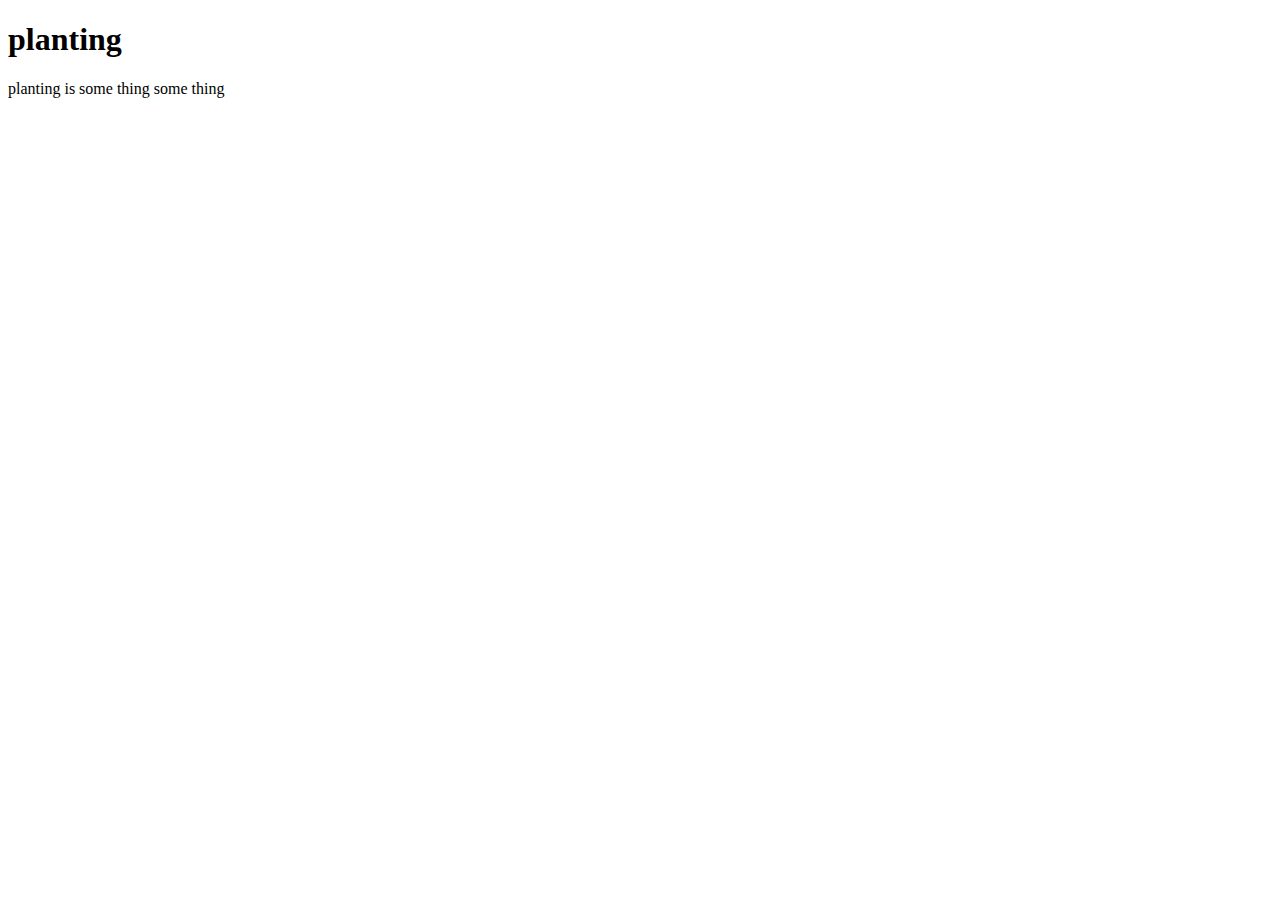
<file: services/planting.html>
<!DOCTYPE html>
<html lang="en">

<head>
    <meta charset="UTF-8">
    <meta http-equiv="X-UA-Compatible" content="IE=edge">
    <meta name="viewport" content="width=device-width, initial-scale=1.0">
    <title>Document</title>
</head>

<body>
    <h1>planting</h1>
    <p>planting is some thing some thing </p>
</body>

</html>
</file>
<file: style.css>
@import url('https://fonts.googleapis.com/css2?family=Open+Sans:wght@300;400;600&display=swap');
:root{
    --green:#0d9979;
    --white: #fff;
}


*{
    font-family: 'Open Sans', sans-serif;
    margin:0; padding:0;
    box-sizing: border-box;
    text-transform: capitalize;
    text-decoration: none;
    transition: all .5s cubic-bezier(.37,1.14,.26,1.24);
}

html{
    font-size: 70%;
    overflow-x: hidden;
}
header{
    display: flex;
    align-items: center;
    justify-content: space-between;
    background:#fff;
    box-shadow: 0 .1rem .3rem rgba(0,0,0,.3);
    position: fixed;
    top:0; left:0;
    z-index: 1000;
    padding: 1rem 5rem;
    width: 100%;
}
*::selection{
    background:var(--green);
    color:#fff;
}


.btn{
    height:3.5rem;
    width:15rem;
    background:none;
    outline:none;
    border:.2rem solid var(--green);
    color:var(--green);
    font-size: 2rem;
    margin:1rem 0;
    cursor: pointer;
    overflow: hidden;
    z-index: 0;
    position: relative;
}

.btn::before, .btn::after{
    position: absolute;
    content: '';
    top:0; left:0;
    height:100%;
    width: 100%;
    background:var(--green);
    z-index: -1;
    transition: all 0.5s cubic-bezier(.37,1.14,.26,1.24);
}

.btn::before{
    clip-path: polygon(0 0, 0 0, 0 0);
}

.btn:hover:before{
    clip-path: polygon(0 0, 0 100%, 100% 0);
}

.btn::after{
    clip-path: polygon(100% 100%, 100% 100%, 100% 100%);
}

.btn:hover:after{
    clip-path: polygon(100% 0%, 0% 100%, 100% 100%);
}

.btn:hover{
    color:#fff;
}

.heading{
    text-align: center;
    font-size: 4rem;
    color:#555;
    padding:1rem;
    padding-top: 7rem;
}

.heading i{
    color:var(--green);
    font-size: 2rem;
}




.homelogo{
    color:var(--green);
    font-size: 3rem;
}

header .navbar ul{
    display: flex;
    align-items: center;
    justify-content: space-between;
    list-style: none;
}

header .navbar ul li{
    margin:0 1rem;
}

header .navbar ul li a{
    font-size: 2rem;
    color:#666;
}

header .navbar ul li a:hover{
    color:var(--green);
}

header .fa-bars{
    font-size: 3rem;
    color:#666;
    cursor: pointer;
    display: none;
}

.home{
    min-height: 100vh;
    display: flex;
    align-items: center;
    justify-content: center;
    background: url(images/home-bg.jpg) no-repeat;
    background-size: cover;
    background-position: center;
}

.home .content{
    text-align: center;
    padding:1rem;
}

.home .content h1{
    font-size: 7rem;
    color:var(--white);
}

.home .content p{
    font-size: 1.9rem;
    color:#333;
    padding:1rem 0;
    width: 70rem;
}

.about .row{
    display: flex;
    align-items: center;
    justify-content: space-around;
    flex-wrap: wrap;
}

.about .row .image{
    flex:1 1 40rem;
    padding:2rem;
}

.about .row .image img{
    width: 100%;
}

.about .row .content{
    flex:1 1 40rem;
    padding:2rem;
}

.about .row .content h3{
    font-size: 3rem;
    color:var(--green);
}

.about .row .content p{
    font-size: 1.5rem;
    color:#666;
    padding:1rem 0;
}

.about .box-container{
    display: flex;
    align-items: center;
    justify-content: center;
    flex-wrap: wrap;
}

.about .box-container .box{
    padding:2rem 1rem;
    text-align: center;
    border:.2rem solid var(--green);
    flex:1 1 20rem;
    margin:2rem;
}

.about .box-container .box i{
    color:var(--green);
    font-size: 4rem;
}

.about .box-container .box h3{
    color:#333;
    font-size: 2.5rem;
    padding:1rem 0;
}

.about .box-container .box p{
    color:#666;
    font-size: 1.7rem;
}
.icons-container{
    display: flex;
    align-items: center;
    justify-content: center;
    flex-wrap: wrap;
    margin-top: -10rem;
}

.icons-container .icons{
    width:30rem;
    margin:1rem;
    padding:2rem 1rem;
    border-radius: .5rem;
    border:.1rem solid rgba(0,0,0,.1);
    box-shadow: 0 .5rem 1rem rgba(0,0,0,.1);
    text-align: center;
    background:#fff;
}

.icons-container .icons:hover{
    transform:translateY(-1rem);
}

.icons-container .icons img{
    height:6rem;
    width:6rem;
    margin:1rem 0;
}

.icons-container .icons h3{
    font-size: 2.5rem;
    color:var(--green);
}

.icons-container .icons p{
    font-size: 1.3rem;
    color:#999;
    padding:1rem 0;
}


.service{
    background:#f0f0f0;
    min-height: 100vh;
}

.service .box-container{
    display: flex;
    align-items: center;
    justify-content: center;
    flex-wrap: wrap;
    width: 80%;
    margin:0 auto;
}

.service .box-container .box{
    flex:1 1 25rem;
    padding:2rem 1rem;
    text-align: center;
    background:#fff;
    border:.2rem solid var(--green);
    margin:2rem;
    cursor: pointer;
}

.service .box-container .box i{
    color: var(--green);
    font-size: 4rem;
    padding:1rem 0;
}

.service .box-container .box h3{
    color: #333;
    font-size: 2rem;
}

.service .box-container .box p{
    color: #666;
    font-size: 1.5rem;
    padding:1rem 0;
}

.service .box-container .box a{
    color:#333;
    font-size: 1.7rem;
}

.service .box-container .box a:hover{
    color:var(--green);
}

.service .box-container .box:hover{
    box-shadow: 0 .3rem .5rem rgba(0,0,0,.3);
}
.price{
    color: #FF136F;
}
.recycle-button{
    background-image: linear-gradient(to bottom, #FF589B 0%, #FF136F 100%);
    color: #fff;
    border: none;
    border-radius: 8px;
    padding: 9px 25px;
    cursor: pointer;

}
.card{
    border: none;
    border-radius: 10px;
    box-shadow: 5px 5px 10px lightgrey;
}
.card-footer{
    background-color: #fff;
    border-top: none;
}
.project{
    background:#333;
    min-height: 100vh;
}

.project .heading{
    color:#fff;
}

.project .box-container{
    display: flex;
    align-items: center;
    justify-content: center;
    flex-wrap: wrap;
    padding:2rem 0;
    width: 90%;
    margin:0 auto;
}

.project .box-container .box{
    flex: 1 1 30rem;
    height: 22rem;
    box-shadow: 0 .3rem .5rem #000;
    overflow: hidden;
    position: relative;
    margin:1rem;
}

.project .box-container .box img{
    height:100%;
    width:100%;
    object-fit: cover;
}

.project .box-container .box .icons{
    height:100%;
    width:100%;
    position: absolute;
    top:100%; left: 0;
    display: flex;
    align-items: flex-end;
    justify-content: space-around;
    background:linear-gradient(transparent, rgba(0,0,0,.7));
    transform: scale(0);
}

.project .box-container .box:hover .icons{
    top:0;
    transform: scale(1);
}

.project .box-container .box .icons a{
    font-size: 3rem;
    color:#fff;
    margin:3rem 0;
    text-shadow: 0 .3rem .5rem #000;
    transform: translateY(13rem);
    transition-delay: calc(.2s * var(--i));
}

.project .box-container .box:hover .icons a{
    transform: translateY(0rem);
}
.events{
    background:#F6FCFF;
}

.events .box-container{
    display: flex;
    align-items: center;
    justify-content: center;
    flex-wrap: wrap;
}

.events .box-container .box{
    width:35rem;
    margin:1.5rem;
    border-radius: .5rem;
    box-shadow:  0 .5rem 1rem rgba(0,0,0,.1);
    overflow: hidden;
    background:#fff;
}

.events .box-container .box img{
    height: 20rem;
    width:100%;
    object-fit: cover;
}

.events .box-container .box .content{
    padding:1.5rem;
}

.events .box-container .box .content h3{
    font-size: 1.5rem;
    color:var(--green);
}

.events .box-container .box .content .title{
    font-size: 2rem;
    color:#333;
    display: block;
    padding-top: 1rem;
}

.events .box-container .box .content .title:hover{
    text-decoration: underline;
}

.events .box-container .box .content p{
    padding:1rem 0;
    color:#999;
    font-size: 1.4rem;
}

.donate{
    min-height: auto;
    background:linear-gradient(rgba(0,0,50,.9),rgba(0,0,50,.9)), url(../images/donate-bg.jpg) no-repeat;
    background-size: cover;
    background-position: center;
    background-attachment: fixed;
    padding-bottom: 4rem;
    display: flex;
    align-items: center;
    justify-content: center;
    flex-wrap: wrap;
}

.donate .box-container{
    flex:1 1 50rem;
    display: flex;
    justify-content: center;
    flex-wrap: wrap;
}

.donate .box-container .box{
    border:.2rem solid #fff;
    border-radius: .5rem;
    text-align: center;
    width:20rem;
    margin:2rem;
    padding:2rem;
    background:rgba(255,255,255,.1);
}

.donate .box-container .box i{
    color:#fff;
    font-size: 4rem;
}

.donate .box-container .box h3{
    color:#EDFA8B;
    font-size: 2.5rem;
    padding:.5rem 0;
}

.donate .box-container .box p{
    color:#eeee;
    font-size: 1.5rem;
    padding:.5rem 0;
}

.donate .donate-box{
    flex:1 1 50rem;
    background:rgba(255,255,255,.1);
    padding:2rem;
    margin:2rem;
    text-align: center;
}

.donate .donate-box h3{
    font-size: 3rem;
    color:#fff;
}

.donate .donate-box .amount{
    display: flex;
    justify-content: center;
    flex-wrap: wrap;
    padding:1rem 0;
}

.donate .donate-box .amount input{
    height:5rem;
    width:10rem;
    background:#fff;
    color:#666;
    cursor: pointer;
    margin:1rem;
    font-size: 2rem;
    text-align: center;
    border-radius: .5rem;
}

.donate .donate-box .amount input:hover,
.donate .donate-box .amount input.active{
    background:var(--green);
    color:#fff;
}

.post{
    min-height: 100vh;
}

.post .box-container{
    display: flex;
    align-items: center;
    justify-content: center;
    flex-wrap: wrap;
    padding:2rem 0;
}

.post .box-container .box{
    width: 35rem;
    box-shadow: 0 .3rem .5rem rgba(0,0,0,.3);
    margin:2rem 1.5rem;
}

.post .box-container .box img{
    height: 23rem;
    width: 100%;
    object-fit: cover;
}

.post .box-container .box .content{
    padding:1rem;
}

.post .box-container .box .content span{
    font-size: 1.5rem;
    color:#666;
}

.post .box-container .box .content span i{
    padding:1rem 0;
    color:var(--green);
} 

.post .box-container .box .content h3{
    font-size: 2.4rem;
    color:#333;
}

.post .box-container .box .content:hover h3{
    text-decoration: underline;
    color:var(--green);
}

.post .box-container .box .content p{
    color:#666;
    font-size: 1.5rem;
}

.footer{
    background:#333;
}

.footer .box-container{
    display: flex;
    align-items: center;
    justify-content: center;
    flex-wrap: wrap;
    width: 95%;
    margin:0 auto;
}

.footer .box-container .box{
    margin:2rem;
    flex:1 1 25rem;
}

.footer .box-container .box .logo{
    font-size: 3rem;
    color:var(--green);
}

.footer .box-container .box p{
    font-size: 1.7rem;
    color:#ccc;
    padding:1rem 0;
}

.footer .box-container .box .share{
    text-align: center;
    font-size: 3rem;
    color:#fff;
}

.footer .box-container .box:nth-child(2) a{
    text-align: center;
    font-size: 1.7rem;
    color:#eee;
    display: block;
    padding:.5rem 0;
}

.footer .box-container .box:nth-child(2) a:hover{
    text-decoration: underline;
}

.footer .box-container .box .letter{
    font-size: 3rem;
    color:#000;
}

.footer .box-container .box form input[type="email"]{
    padding:0 1rem;
    outline:none;
    border:.2rem solid var(--green);
    background:none;
    font-size: 1.7rem;
    color:#fff;
    height:4rem;
    width:74%;
}

.footer .box-container .box form button{
    outline:none;
    border:none;
    background:var(--green);
    font-size: 1.9rem;
    color:#fff;
    height:4rem;
    width:25%;
    cursor: pointer;
}

.footer .box-container .box form button:hover{
    color:var(--green);
    background:none;
    border:.1rem solid var(--green);
}

.footer .credit{
    text-align: center;
    color:#fff;
    font-size: 2rem;
    width:85%;
    margin:0 auto;
    padding:2rem 1rem;
    border-top: .1rem solid #ccc;
}

.footer .credit span{
    color:var(--green);
}



* {
	box-sizing: border-box;
	margin: 0;
	padding: 0;	
	font-family: Raleway, sans-serif;
}


.container {
	display: flex;
	align-items: center;
	justify-content: center;
	min-height: 100vh;
}

.screen {		
	background: linear-gradient(90deg, #5D54A4, #7C78B8);		
	position: relative;	
	height: 600px;
	width: 360px;	
	box-shadow: 0px 0px 24px #5C5696;
}

.screen__content {
	z-index: 1;
	position: relative;	
	height: 100%;
}

.screen__background {		
	position: absolute;
	top: 0;
	left: 0;
	right: 0;
	bottom: 0;
	z-index: 0;
	-webkit-clip-path: inset(0 0 0 0);
	clip-path: inset(0 0 0 0);	
}

.screen__background__shape {
	transform: rotate(45deg);
	position: absolute;
}

.screen__background__shape1 {
	height: 520px;
	width: 520px;
	background: #FFF;	
	top: -50px;
	right: 120px;	
	border-radius: 0 72px 0 0;
}

.screen__background__shape2 {
	height: 220px;
	width: 220px;
	
	top: -172px;
	right: 0;	
	border-radius: 32px;
}



.login {
	width: 320px;
	padding: 30px;
	padding-top: 156px;
}

.login__field {
	padding: 20px 0px;	
	position: relative;	
}

.login__icon {
	position: absolute;
	top: 30px;
	color: #7875B5;
}

.login__input {
	border: none;
	border-bottom: 2px solid #D1D1D4;
	background: none;
	padding: 10px;
	padding-left: 24px;
	font-weight: 700;
	width: 75%;
	transition: .2s;
}

.login__input:active,
.login__input:focus,
.login__input:hover {
	outline: none;
	border-bottom-color: #6A679E;
}

.login__submit {
	background: #fff;
	font-size: 14px;
	margin-top: 30px;
	padding: 16px 20px;
	border-radius: 26px;
	border: 1px solid #D4D3E8;
	text-transform: uppercase;
	font-weight: 700;
	display: flex;
	align-items: center;
	width: 100%;
	color: #4C489D;
	box-shadow: 0px 2px 2px #5C5696;
	cursor: pointer;
	transition: .2s;
}

.login__submit:active,
.login__submit:focus,
.login__submit:hover {
	border-color: #6A679E;
	outline: none;
}

.button__icon {
	font-size: 24px;
	margin-left: auto;
	color: #7875B5;
}

.social-login {	
	position: absolute;
	height: 140px;
	width: 160px;
	text-align: center;
	bottom: 0px;
	right: 0px;
	color: #fff;
}

.social-icons {
	display: flex;
	align-items: center;
	justify-content: center;
}

.social-login__icon {
	padding: 20px 10px;
	color: #fff;
	text-decoration: none;	
	text-shadow: 0px 0px 8px #7875B5;
}

.social-login__icon:hover {
	transform: scale(1.5);	
}




section.contact-us{
    padding-top:0;
    padding-bottom: 0;
}
section.contact-us .contact-info-wrapper {
    padding:4rem 0;
    flex:1;
}
section.contact-us .map{
    flex:1;
    filter:grayscale(100%);
    -webkit-filter:grayscale(100%);
}
section.contact-us .contact-info{
    display:flex;
    justify-content: center;
}
section.contact-us .contact-info > div > div {
    display:flex;
    align-items:center;
    margin-bottom:2rem;
}
section.contact-us .contact-info > div > div img{
    margin-right: 1rem;
}
section.contact-us .contact-info > div > div > div{
    display:flex;
    flex-direction: column;
}
section.contact-us .contact-info > div > div > div span:first-child{
    font-family: "Raleway-bold";
    margin-bottom:0.25rem;
}

/* media queries  */

@media (max-width:768px){

    html{
        font-size: 55%;
    }

    header .fa-bars{
        display: block;
    }

    header .navbar{
        position: fixed;
        top:-100rem; left:0;
        width: 100%;
        border-top: .1rem solid #ccc;
        opacity: 0;
    }

    header .navbar ul{
        flex-flow: column;
        padding:2rem 0;
        background-color: #fff;
    }

    header .navbar ul li{
        width: 100%;
        text-align: center;
        margin:1rem 0;
    }

    header .navbar ul li a{
        font-size: 3rem;
        display: block;
    }

    .fa-times{
        transform: rotate(180deg);
    }

    header .nav-toggle{
        top:6rem; 
        opacity: 1;
    }

    .home .content h1{
        font-size: 5rem;
    }

    .home .content p{
        width: auto;
    }

    .service .box-container{
        width: auto;
    }

}

@media (max-width:500px){
    .donate .form-container form .inputBox input, select{
        width: 100%;
    }
    .donate .form-container form{
        width: 90%;
    }
}
</file>
